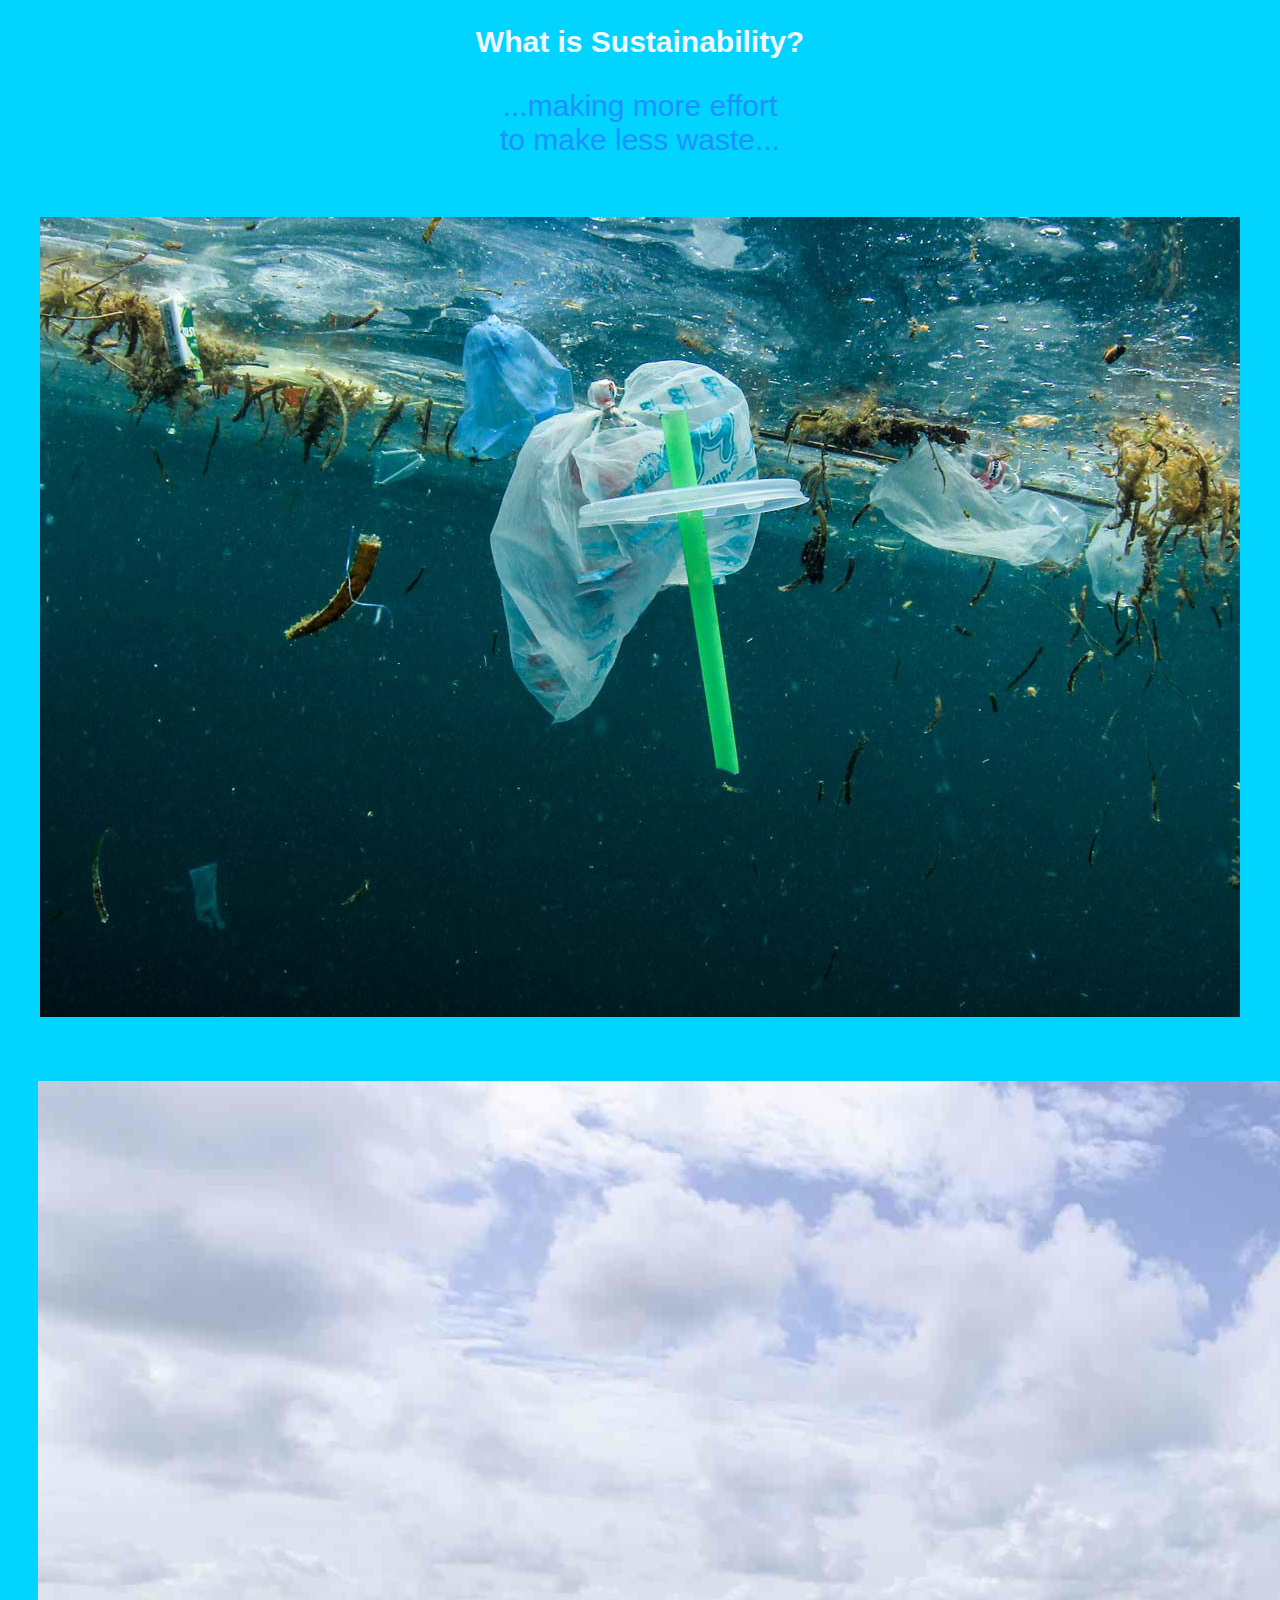
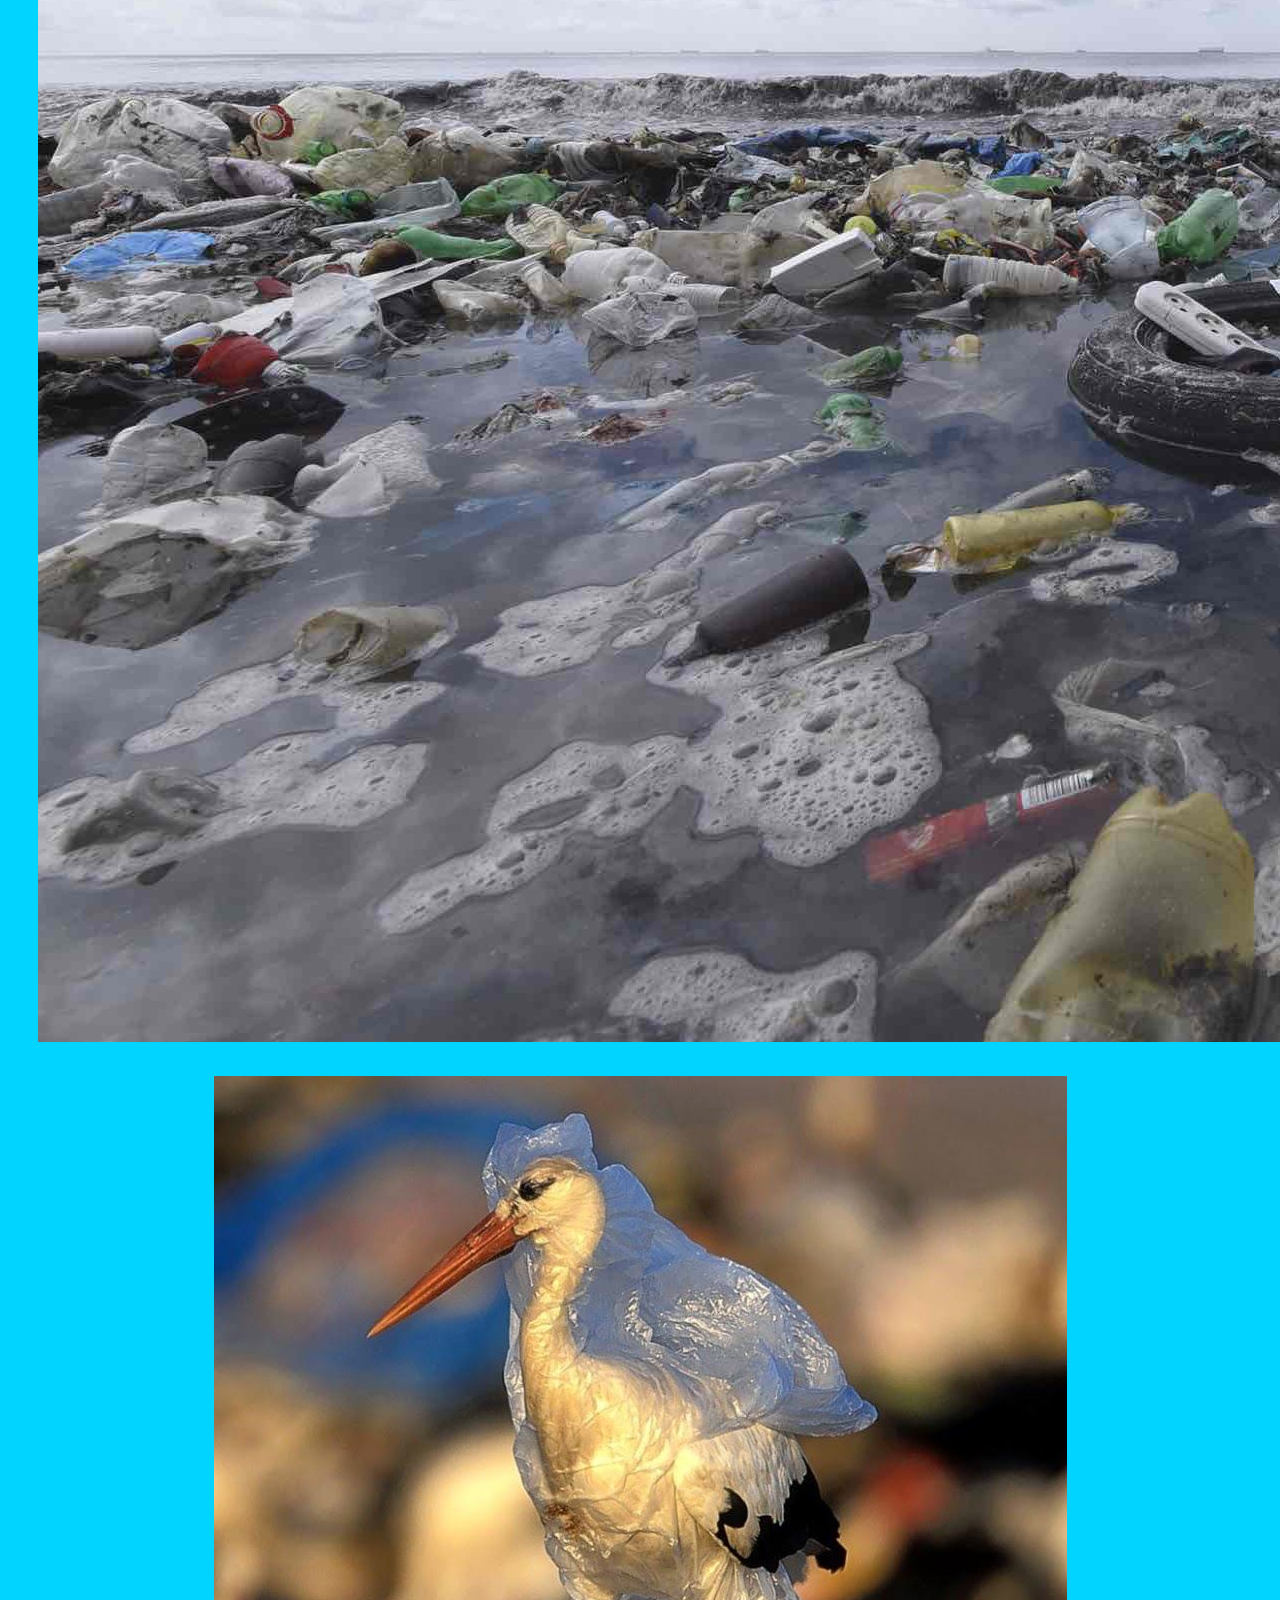
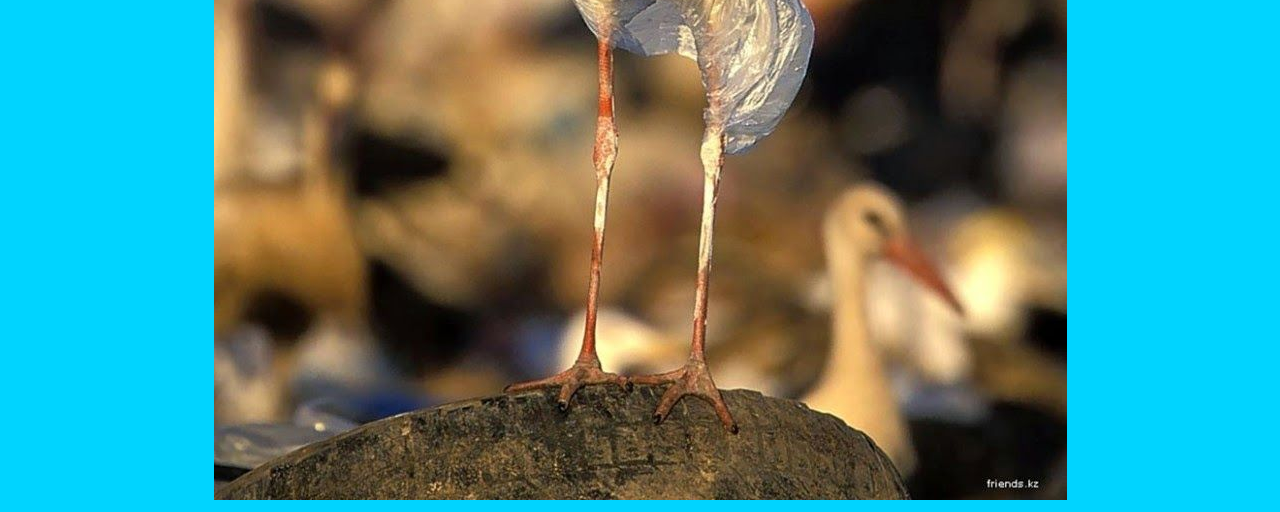
<file: index2.html>
<!DOCTYPE html>
<html>
    <head>
        <title>About</title>
        <meta charset="UTF-8">
        <meta name="description" content="DESCRIPTIONGOESHERE">
        <meta name="keywords" content="KEYWORDSGOHERE">
        <meta name="author" content="Natalia Chraim">
        
        <link rel="stylesheet" type="text/css" href="style2.css">
        <link rel="stylesheet" type="javascript" href="index2.js">
        
    </head>
    <body>

<h2 class="title"><a href="Index3.html">What is Sustainability?</a></h2>
        
        <p class="waste">...making more effort <br> to make less waste...</p>
        
        <div class="straw"><a href="https://squareup.com/townsquare/why-plastic-straws-are-being-banned"><img src="STRAW.jpg"></img></a></div>

        
        <div class="patch"><a href="https://www.theoceancleanup.com/great-pacific-garbage-patch/"><img src="garbage_island.jpg"></img></a></div>

        <div class="bag"><a href="https://www.reusethisbag.com/articles/25-reasons-to-go-reusable/"><img src="bird.jpg"></img></a></div>
    </body>
</html>
</file>
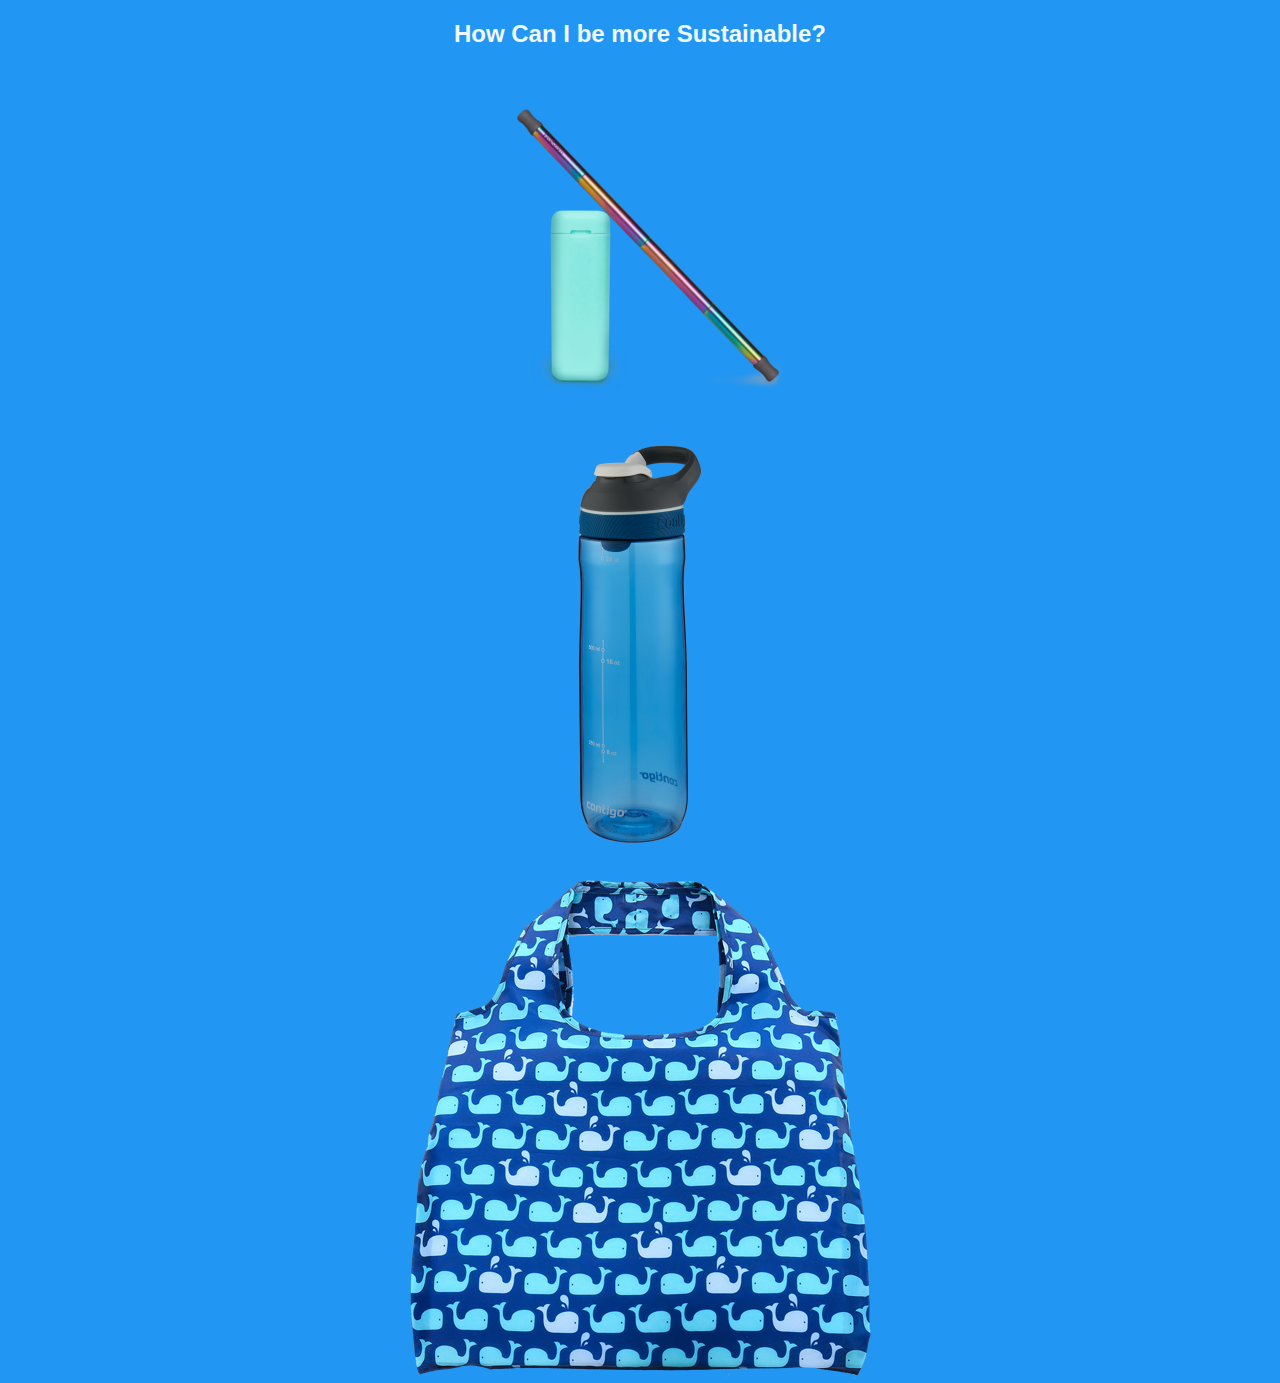
<file: Index3.html>
<!DOCTYPE html>
<html>
    <head>
        <title>How</title>
        <meta charset="UTF-8">
        <meta name="description" content="DESCRIPTIONGOESHERE">
        <meta name="keywords" content="KEYWORDSGOHERE">
        <meta name="author" content="Natalia Chraim">
        
        <link rel="stylesheet" type="text/css" href="style3.css">
        
    </head>
    <body>

        <h2 class="title"><a href="Index4.html">How Can I be more Sustainable?</a></h2>
        
        <div class="straw"><a href="https://finalstraw.com/products/the-final-straw?variant=13681294835778"><img src="finalstraw.png"></img></a></div>
    
        <div class="contigo"><a href="https://www.gocontigo.com/24-oz-autoseal-cortland-water-bottle.html?bvstate=pg:2/ct:r"><img src="contigo.png"></img></a></div>

        <div class="bag"><a href="https://envbags.com/reusable-totes/whael-reusable-grocery-bags-totes-beach-bag.html"><img src="bag.png"></img></a></div>

        


    </body>
</html>
</file>
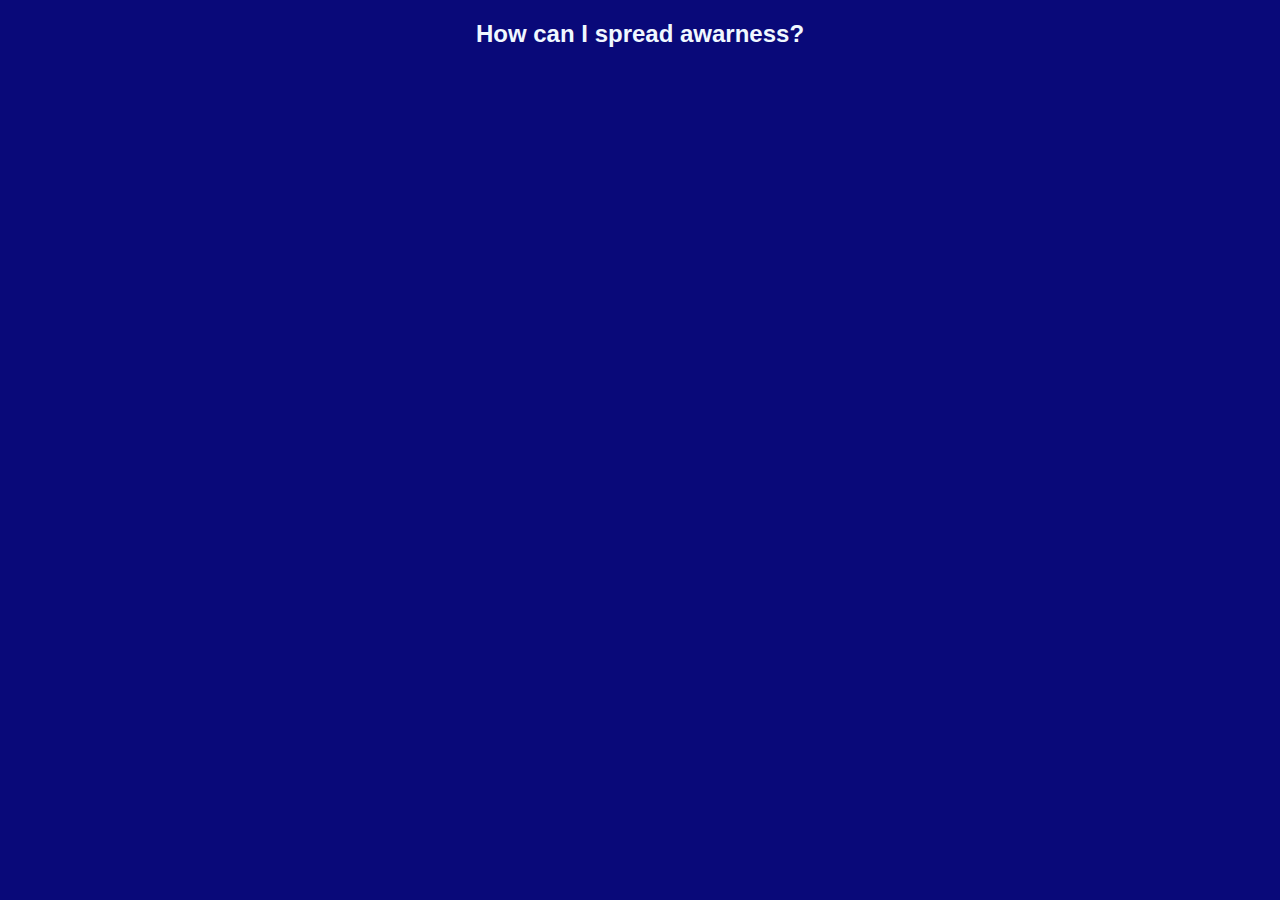
<file: Index4.html>
<!DOCTYPE html>
<html>
    <head>
        <title>Share</title>
        <meta charset="UTF-8">
        <meta name="description" content="DESCRIPTIONGOESHERE">
        <meta name="keywords" content="KEYWORDSGOHERE">
        <meta name="author" content="Natalia Chraim">
        
        <link rel="stylesheet" type="text/css" href="style4.css">
        
    </head>
    <body>


<h2 class="title"><a href="index.html">How can I spread awarness?</a></h2>


    </body>
</html>
</file>
<file: style2.css>
body {
    background-color: #00d4ff;

}


a {
    color: aliceblue;
    text-decoration:none;
    font-family: montserrat, sans-serif;
    font-weight: 700;
    font-style: normal;
    
}

a:hover {
    color: aliceblue;
    text-decoration: none;
}

.title {
    text-align: center;
    font-size: 30px;
}

.waste {
    text-align: center;
    color: dodgerblue;
    font-size: 30px;
    font-family: montserrat, sans-serif;
    font-weight: 500;
    font-style: normal;
    position: sticky;
}

.straw{
    text-align: center;
    padding: 30px;

}

.patch {
    text-align: center;
    padding: 30px;s
}

.bag {
    text-align: center;
 
}
</file>
<file: style3.css>
body {
    background: #2196F3;
    background-size: cover;
    height: 700px;
    background-repeat: no-repeat;
    background-position: center;
    text-align: center;
    

}

a:link {
    text-decoration: none;
    color: aliceblue;
    font-family: montserrat, sans-serif;
    font-weight: 700;
    font-style: normal;
}

a:visited {
    color: aliceblue;
}

.straw {
    text-align: center;
    padding: 30px;
}

.contigo {
    
}
</file>
<file: style4.css>
body {
    background: #090979;
    background-size: cover;
    height: 700px;
    background-repeat: no-repeat;
    background-position: center;
    text-align: center;
    

}


.title {
    text-align: center;
}

a:link {
    text-decoration: none;
    color: aliceblue;
    font-family: montserrat, sans-serif;
    font-weight: 700;
    font-style: normal;
}

a:visited {
    color: aliceblue;
}
</file>
